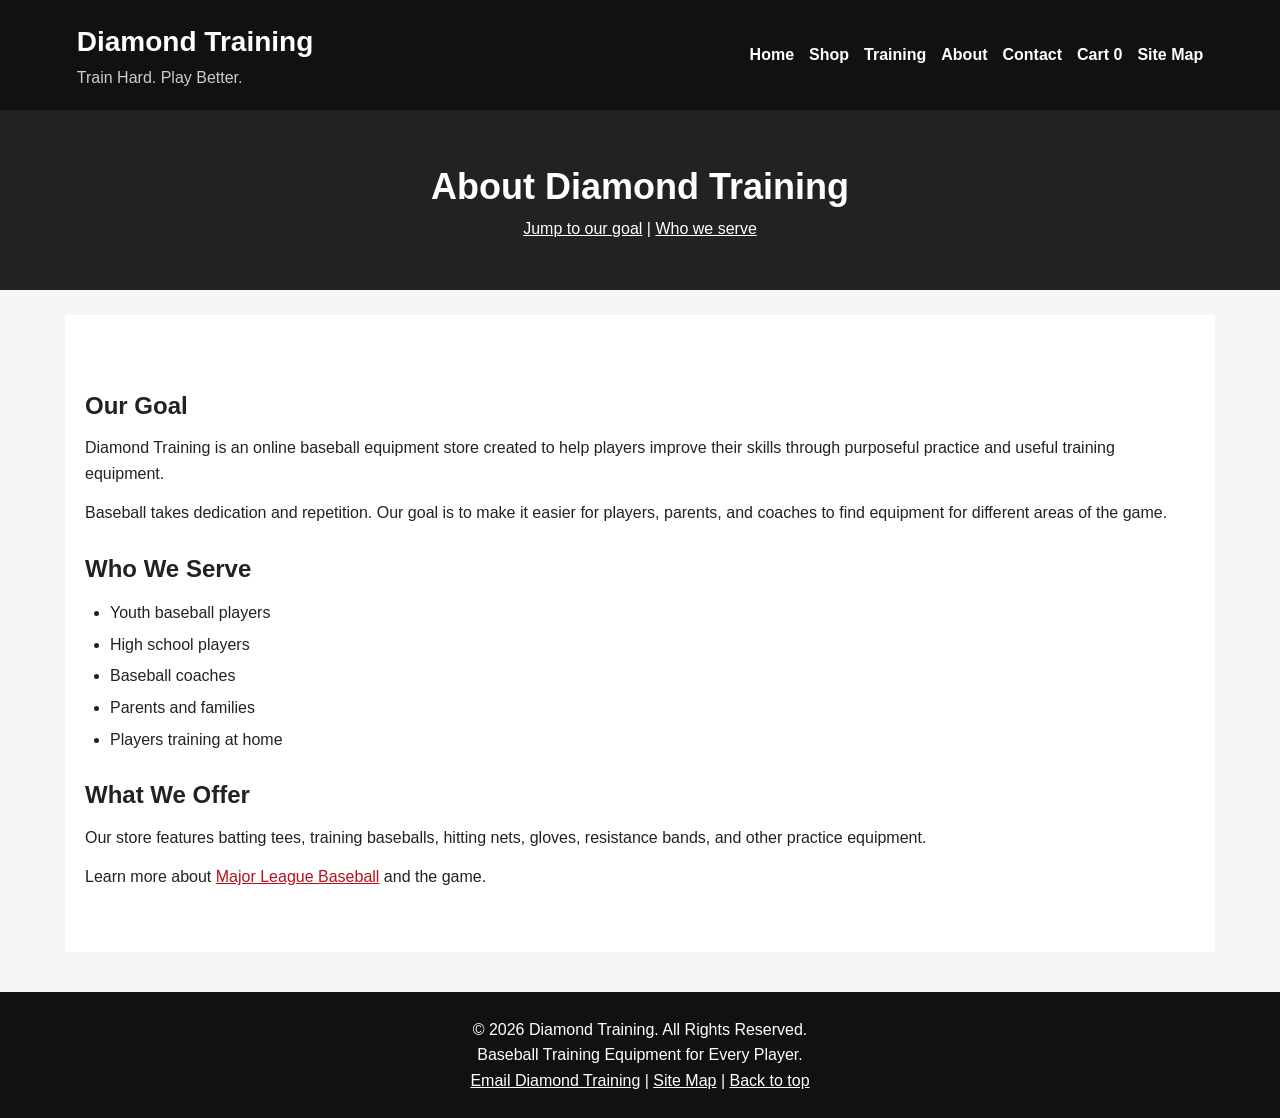
<file: baseball-store/about.html>
<!DOCTYPE html>
<html lang="en">
<head>
<meta charset="UTF-8">
<meta name="viewport" content="width=device-width, initial-scale=1.0">
<meta name="description" content="Learn about Diamond Training and our goal of helping baseball players practice with confidence.">
<meta name="author" content="Diamond Training">
<title>About Us | Diamond Training</title>
<link rel="stylesheet" href="css/style.css">
<script src="js/site.js" defer></script>
</head>
<body>
<!-- Shared navigation appears on every page. -->
<header id="top"><div class="logo"><h1>Diamond Training</h1><p>Train Hard. Play Better.</p></div><nav aria-label="Main navigation"><a href="index.html">Home</a><a href="products.html">Shop</a><a href="training.html">Training</a><a href="about.html">About</a><a href="contact.html">Contact</a><a href="cart.html">Cart <span id="cart-count">0</span></a><a href="sitemap.html">Site Map</a></nav></header>
<main>

<section class="page-title"><h2>About Diamond Training</h2><p><a href="#goal">Jump to our goal</a> | <a href="#audience">Who we serve</a></p></section><section class="about" id="goal"><h2>Our Goal</h2><p>Diamond Training is an online baseball equipment store created to help players improve their skills through purposeful practice and useful training equipment.</p><p>Baseball takes dedication and repetition. Our goal is to make it easier for players, parents, and coaches to find equipment for different areas of the game.</p><h2 id="audience">Who We Serve</h2><ul><li>Youth baseball players</li><li>High school players</li><li>Baseball coaches</li><li>Parents and families</li><li>Players training at home</li></ul><h2>What We Offer</h2><p>Our store features batting tees, training baseballs, hitting nets, gloves, resistance bands, and other practice equipment.</p><p>Learn more about <a href="https://www.mlb.com/">Major League Baseball</a> and the game.</p></section>
</main>
<footer><p>&copy; 2026 Diamond Training. All Rights Reserved.</p><p>Baseball Training Equipment for Every Player.</p><p><a href="mailto:info@diamondtraining.example">Email Diamond Training</a> | <a href="sitemap.html">Site Map</a> | <a href="#top">Back to top</a></p></footer>
</body>
</html>
</file>
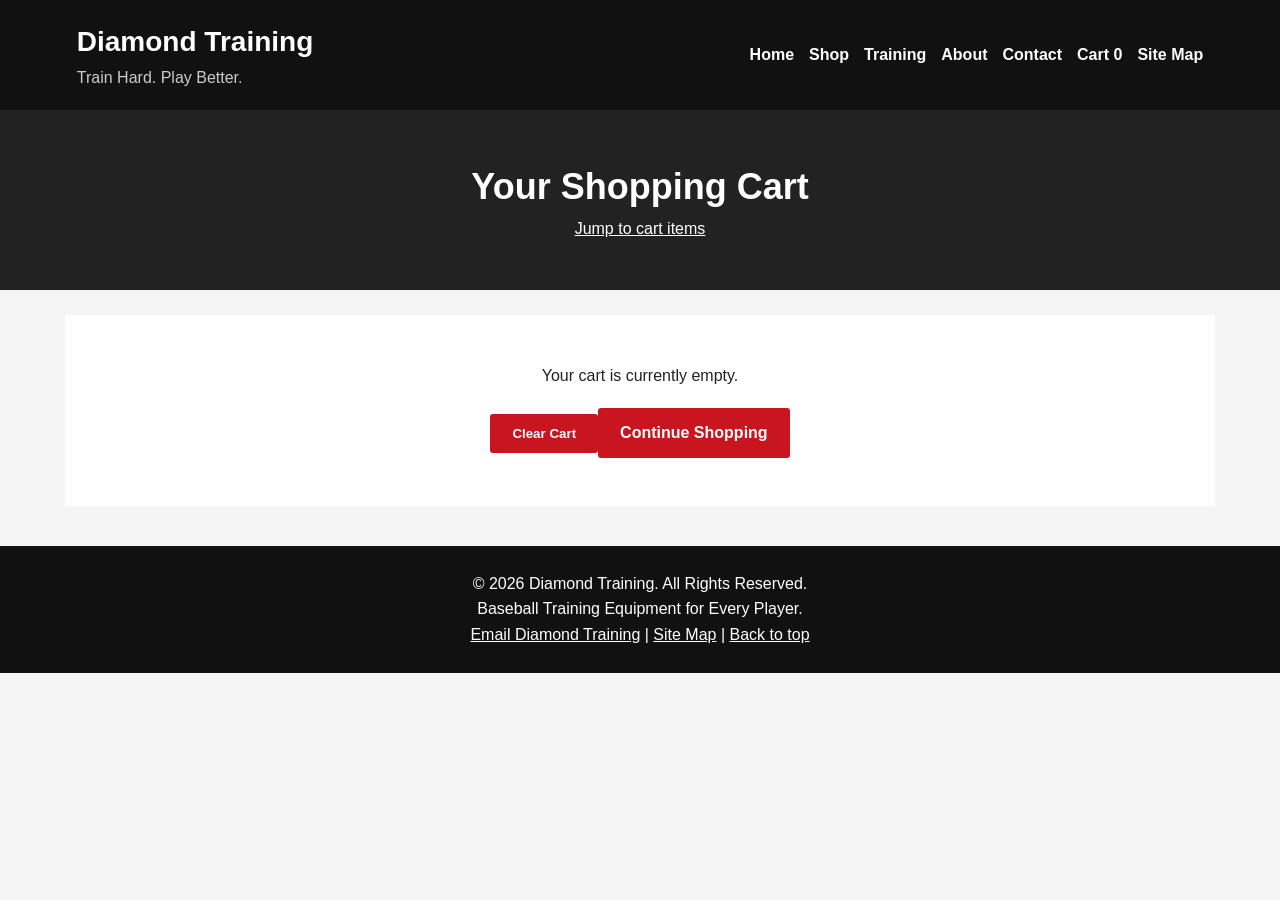
<file: baseball-store/cart.html>
<!DOCTYPE html>
<html lang="en">
<head>
<meta charset="UTF-8">
<meta name="viewport" content="width=device-width, initial-scale=1.0">
<meta name="description" content="Review the baseball training products you have added to your shopping cart.">
<meta name="author" content="Diamond Training">
<title>Shopping Cart | Diamond Training</title>
<link rel="stylesheet" href="css/style.css">
<script src="js/site.js" defer></script>
</head>
<body>
<!-- Shared navigation appears on every page. -->
<header id="top"><div class="logo"><h1>Diamond Training</h1><p>Train Hard. Play Better.</p></div><nav aria-label="Main navigation"><a href="index.html">Home</a><a href="products.html">Shop</a><a href="training.html">Training</a><a href="about.html">About</a><a href="contact.html">Contact</a><a href="cart.html">Cart <span id="cart-count">0</span></a><a href="sitemap.html">Site Map</a></nav></header>
<main>

<section class="page-title"><h2>Your Shopping Cart</h2><p><a href="#cart-items">Jump to cart items</a></p></section><section class="cart" id="cart-items"><div id="cart-list"><p>Your cart is currently empty.</p></div><p id="cart-total" class="cart-total"></p><button type="button" onclick="clearCart()">Clear Cart</button><a href="products.html" class="button">Continue Shopping</a></section>
</main>
<footer><p>&copy; 2026 Diamond Training. All Rights Reserved.</p><p>Baseball Training Equipment for Every Player.</p><p><a href="mailto:info@diamondtraining.example">Email Diamond Training</a> | <a href="sitemap.html">Site Map</a> | <a href="#top">Back to top</a></p></footer>
</body>
</html>
</file>
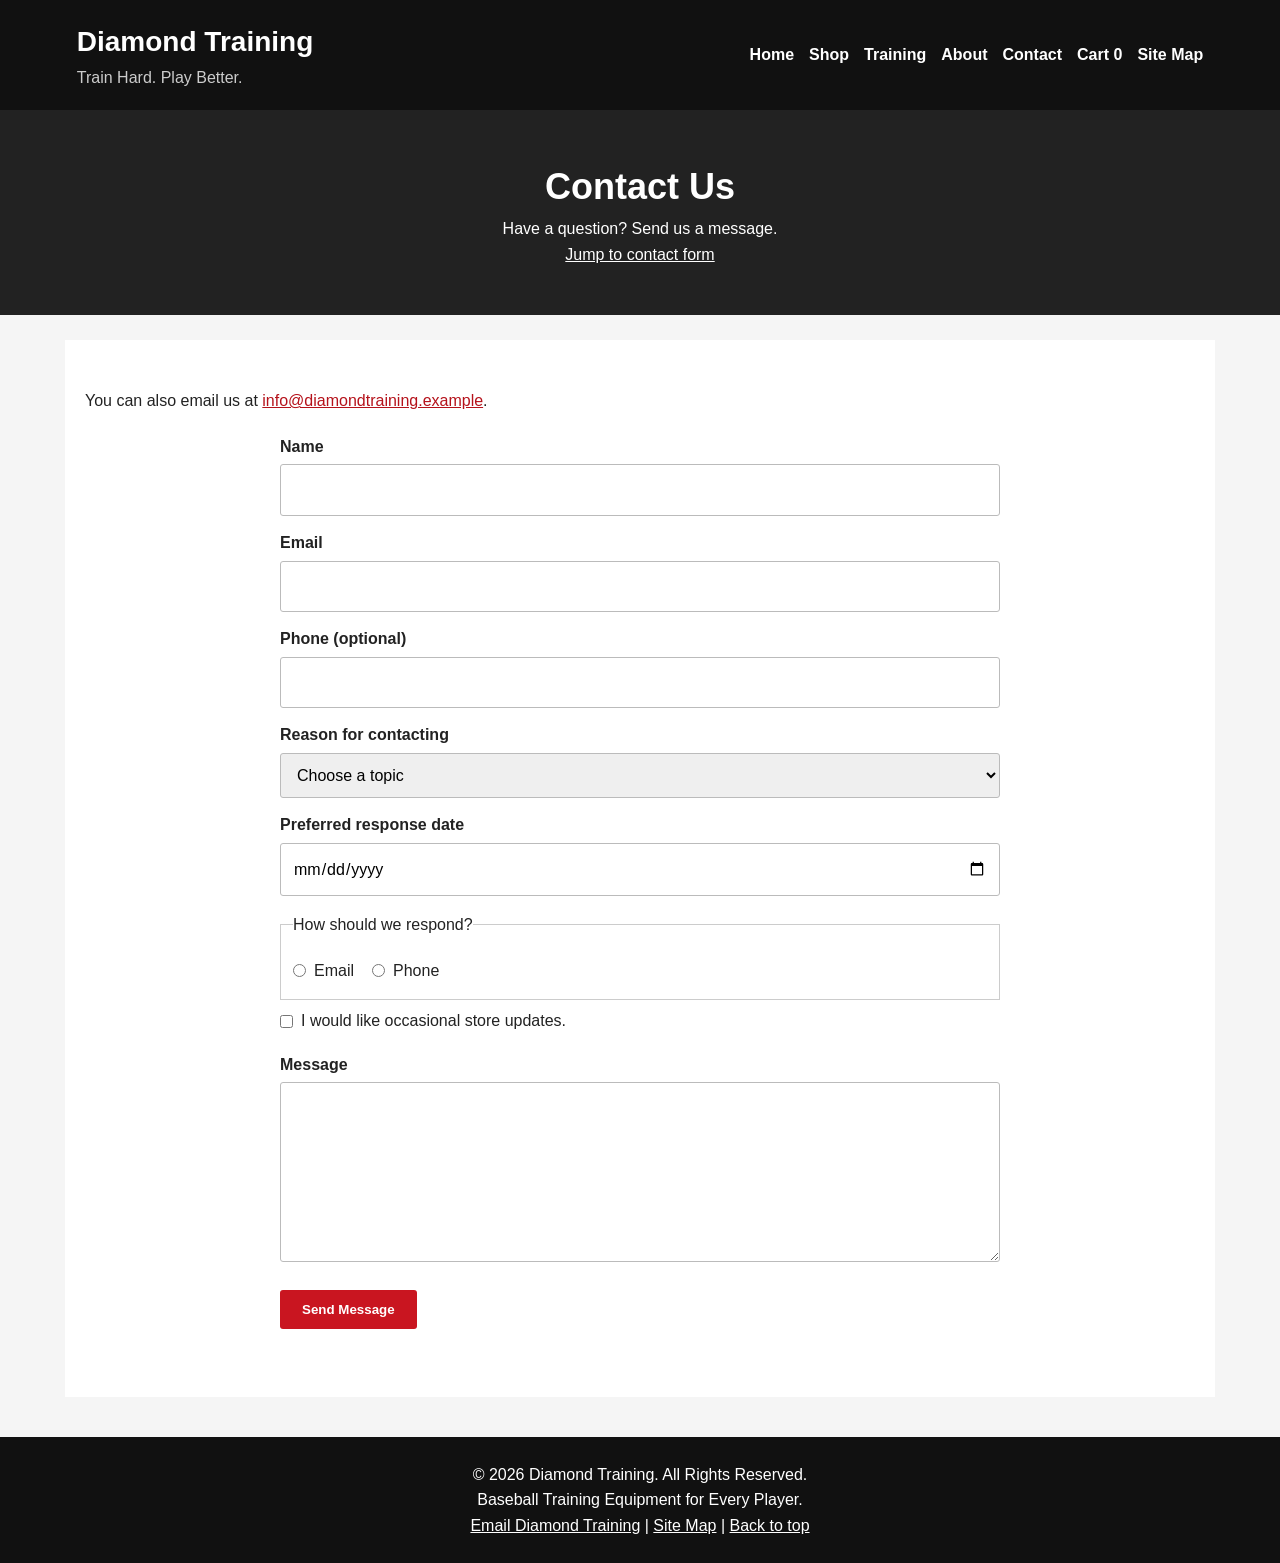
<file: baseball-store/contact.html>
<!DOCTYPE html>
<html lang="en">
<head>
<meta charset="UTF-8">
<meta name="viewport" content="width=device-width, initial-scale=1.0">
<meta name="description" content="Contact Diamond Training with product questions, feedback, or general inquiries.">
<meta name="author" content="Diamond Training">
<title>Contact | Diamond Training</title>
<link rel="stylesheet" href="css/style.css">
<script src="js/site.js" defer></script>
</head>
<body>
<!-- Shared navigation appears on every page. -->
<header id="top"><div class="logo"><h1>Diamond Training</h1><p>Train Hard. Play Better.</p></div><nav aria-label="Main navigation"><a href="index.html">Home</a><a href="products.html">Shop</a><a href="training.html">Training</a><a href="about.html">About</a><a href="contact.html">Contact</a><a href="cart.html">Cart <span id="cart-count">0</span></a><a href="sitemap.html">Site Map</a></nav></header>
<main>

<section class="page-title"><h2>Contact Us</h2><p>Have a question? Send us a message.</p><p><a href="#contact-form">Jump to contact form</a></p></section><section class="contact" id="contact-form"><p>You can also email us at <a href="mailto:info@diamondtraining.example">info@diamondtraining.example</a>.</p><form id="contactForm">
<label for="name">Name</label><input type="text" id="name" name="name" required minlength="2">
<label for="email">Email</label><input type="email" id="email" name="email" required>
<label for="phone">Phone (optional)</label><input type="tel" id="phone" name="phone" pattern="[0-9() +.-]{7,}">
<label for="topic">Reason for contacting</label><select id="topic" name="topic" required><option value="">Choose a topic</option><option>Product question</option><option>Order question</option><option>Feedback</option><option>Other</option></select>
<label for="date">Preferred response date</label><input type="date" id="date" name="date">
<fieldset><legend>How should we respond?</legend><label class="choice"><input type="radio" name="reply" value="email" required> Email</label><label class="choice"><input type="radio" name="reply" value="phone"> Phone</label></fieldset>
<label class="choice"><input type="checkbox" name="updates" value="yes"> I would like occasional store updates.</label>
<label for="message">Message</label><textarea id="message" name="message" rows="6" required minlength="10"></textarea>
<button type="submit">Send Message</button><p id="form-status" role="status" aria-live="polite"></p></form></section>
</main>
<footer><p>&copy; 2026 Diamond Training. All Rights Reserved.</p><p>Baseball Training Equipment for Every Player.</p><p><a href="mailto:info@diamondtraining.example">Email Diamond Training</a> | <a href="sitemap.html">Site Map</a> | <a href="#top">Back to top</a></p></footer>
</body>
</html>
</file>
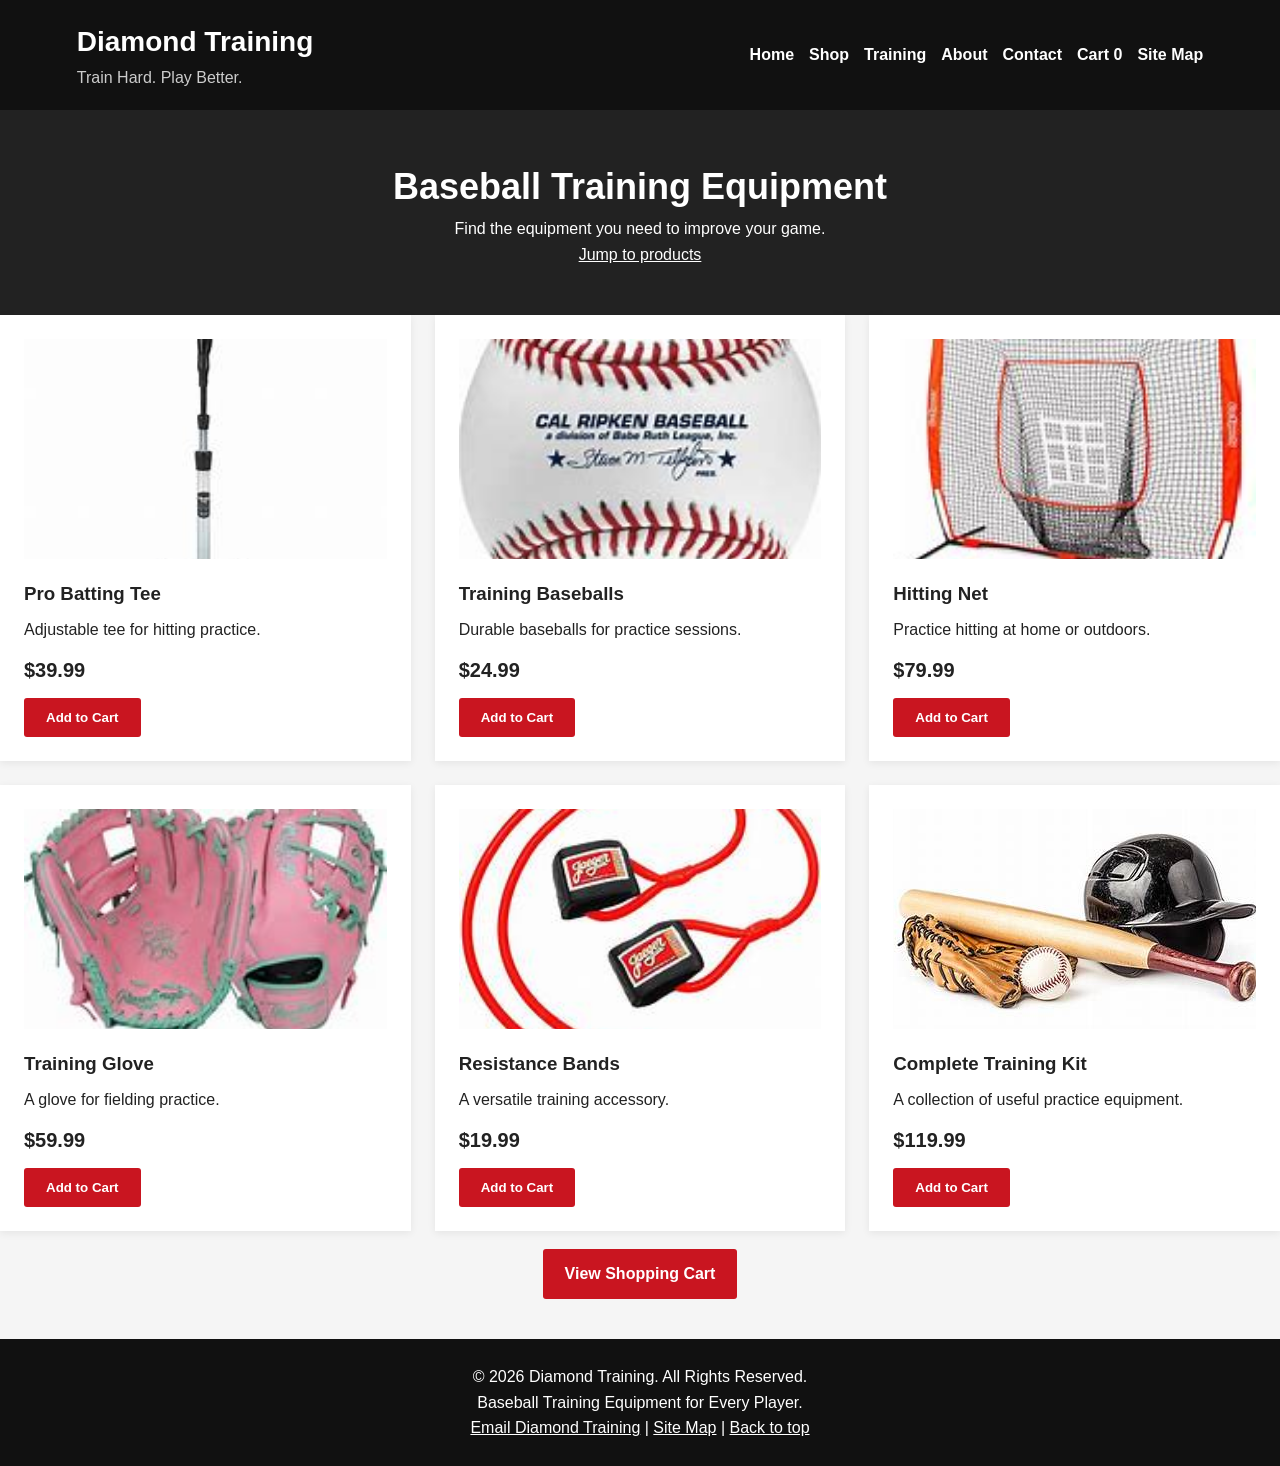
<file: baseball-store/products.html>
<!DOCTYPE html>
<html lang="en">
<head>
<meta charset="UTF-8">
<meta name="viewport" content="width=device-width, initial-scale=1.0">
<meta name="description" content="Browse baseball training equipment including batting tees, training balls, nets, gloves, and resistance bands.">
<meta name="author" content="Diamond Training">
<title>Shop | Diamond Training</title>
<link rel="stylesheet" href="css/style.css">
<script src="js/site.js" defer></script>
</head>
<body>
<!-- Shared navigation appears on every page. -->
<header id="top"><div class="logo"><h1>Diamond Training</h1><p>Train Hard. Play Better.</p></div><nav aria-label="Main navigation"><a href="index.html">Home</a><a href="products.html">Shop</a><a href="training.html">Training</a><a href="about.html">About</a><a href="contact.html">Contact</a><a href="cart.html">Cart <span id="cart-count">0</span></a><a href="sitemap.html">Site Map</a></nav></header>
<main>

<section class="page-title"><h2>Baseball Training Equipment</h2><p>Find the equipment you need to improve your game.</p><p><a href="#products">Jump to products</a></p></section>
<section class="shop" id="products"><article class="product"><img src="images/batting-tee.jpg" alt="Pro Batting Tee"><h3>Pro Batting Tee</h3><p>Adjustable tee for hitting practice.</p><h4>$39.99</h4><button type="button" onclick="addToCart('Pro Batting Tee',39.99)">Add to Cart</button></article><article class="product"><img src="images/training-balls.jpg" alt="Training Baseballs"><h3>Training Baseballs</h3><p>Durable baseballs for practice sessions.</p><h4>$24.99</h4><button type="button" onclick="addToCart('Training Baseballs',24.99)">Add to Cart</button></article><article class="product"><img src="images/hitting-net.jpg" alt="Hitting Net"><h3>Hitting Net</h3><p>Practice hitting at home or outdoors.</p><h4>$79.99</h4><button type="button" onclick="addToCart('Hitting Net',79.99)">Add to Cart</button></article><article class="product"><img src="images/baseball-glove.jpg" alt="Training Glove"><h3>Training Glove</h3><p>A glove for fielding practice.</p><h4>$59.99</h4><button type="button" onclick="addToCart('Training Glove',59.99)">Add to Cart</button></article><article class="product"><img src="images/resistance-bands.jpg" alt="Resistance Bands"><h3>Resistance Bands</h3><p>A versatile training accessory.</p><h4>$19.99</h4><button type="button" onclick="addToCart('Resistance Bands',19.99)">Add to Cart</button></article><article class="product"><img src="images/baseball-equipment.jpg" alt="Complete Training Kit"><h3>Complete Training Kit</h3><p>A collection of useful practice equipment.</p><h4>$119.99</h4><button type="button" onclick="addToCart('Complete Training Kit',119.99)">Add to Cart</button></article></section>
<p class="center"><a href="cart.html" class="button">View Shopping Cart</a></p>
</main>
<footer><p>&copy; 2026 Diamond Training. All Rights Reserved.</p><p>Baseball Training Equipment for Every Player.</p><p><a href="mailto:info@diamondtraining.example">Email Diamond Training</a> | <a href="sitemap.html">Site Map</a> | <a href="#top">Back to top</a></p></footer>
</body>
</html>
</file>
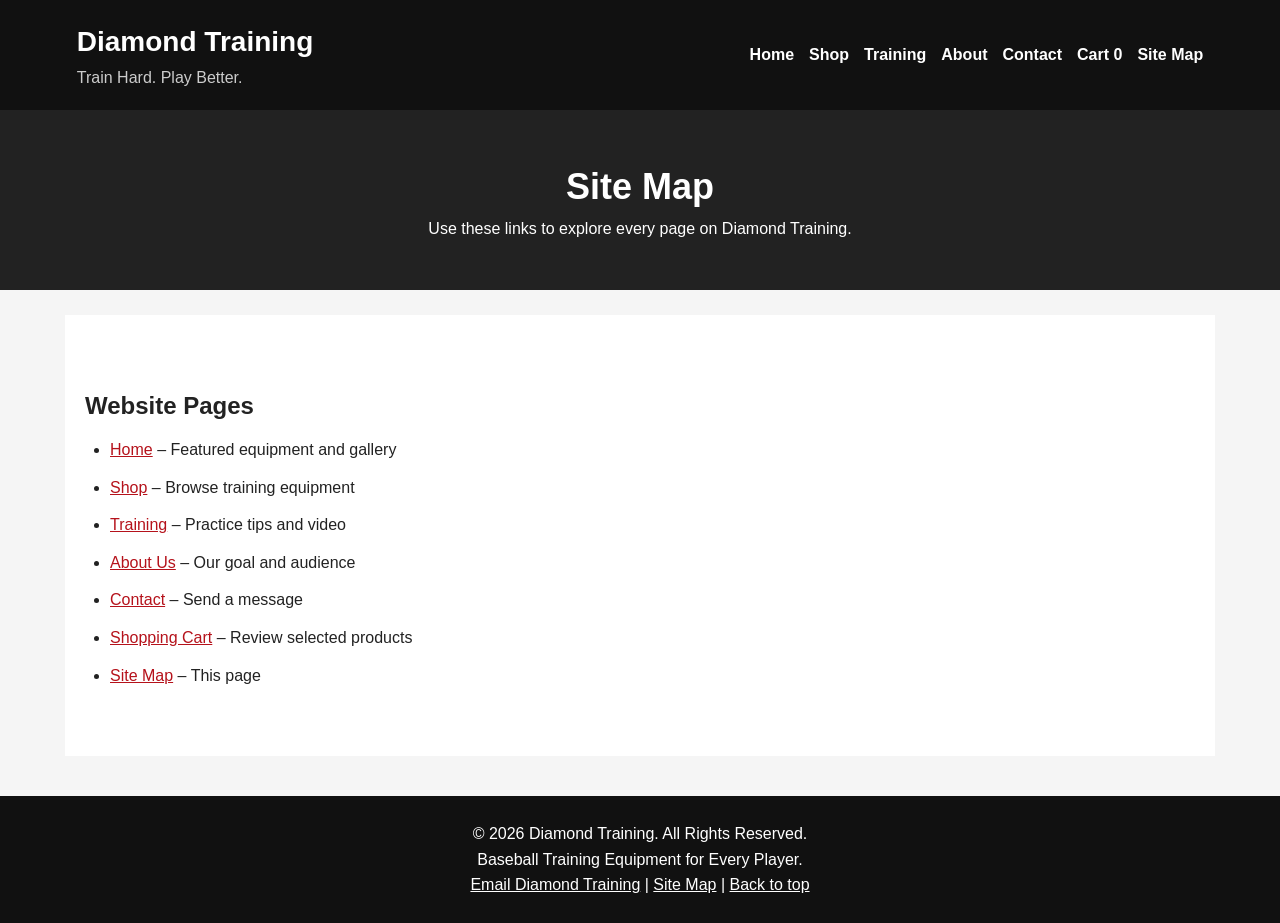
<file: baseball-store/sitemap.html>
<!DOCTYPE html>
<html lang="en">
<head>
<meta charset="UTF-8">
<meta name="viewport" content="width=device-width, initial-scale=1.0">
<meta name="description" content="A complete directory of all Diamond Training website pages.">
<meta name="author" content="Diamond Training">
<title>Site Map | Diamond Training</title>
<link rel="stylesheet" href="css/style.css">
<script src="js/site.js" defer></script>
</head>
<body>
<!-- Shared navigation appears on every page. -->
<header id="top"><div class="logo"><h1>Diamond Training</h1><p>Train Hard. Play Better.</p></div><nav aria-label="Main navigation"><a href="index.html">Home</a><a href="products.html">Shop</a><a href="training.html">Training</a><a href="about.html">About</a><a href="contact.html">Contact</a><a href="cart.html">Cart <span id="cart-count">0</span></a><a href="sitemap.html">Site Map</a></nav></header>
<main>

<section class="page-title"><h2>Site Map</h2><p>Use these links to explore every page on Diamond Training.</p></section><section class="about"><h2>Website Pages</h2><ul class="sitemap"><li><a href="index.html">Home</a> – Featured equipment and gallery</li><li><a href="products.html">Shop</a> – Browse training equipment</li><li><a href="training.html">Training</a> – Practice tips and video</li><li><a href="about.html">About Us</a> – Our goal and audience</li><li><a href="contact.html">Contact</a> – Send a message</li><li><a href="cart.html">Shopping Cart</a> – Review selected products</li><li><a href="sitemap.html">Site Map</a> – This page</li></ul></section>
</main>
<footer><p>&copy; 2026 Diamond Training. All Rights Reserved.</p><p>Baseball Training Equipment for Every Player.</p><p><a href="mailto:info@diamondtraining.example">Email Diamond Training</a> | <a href="sitemap.html">Site Map</a> | <a href="#top">Back to top</a></p></footer>
</body>
</html>
</file>
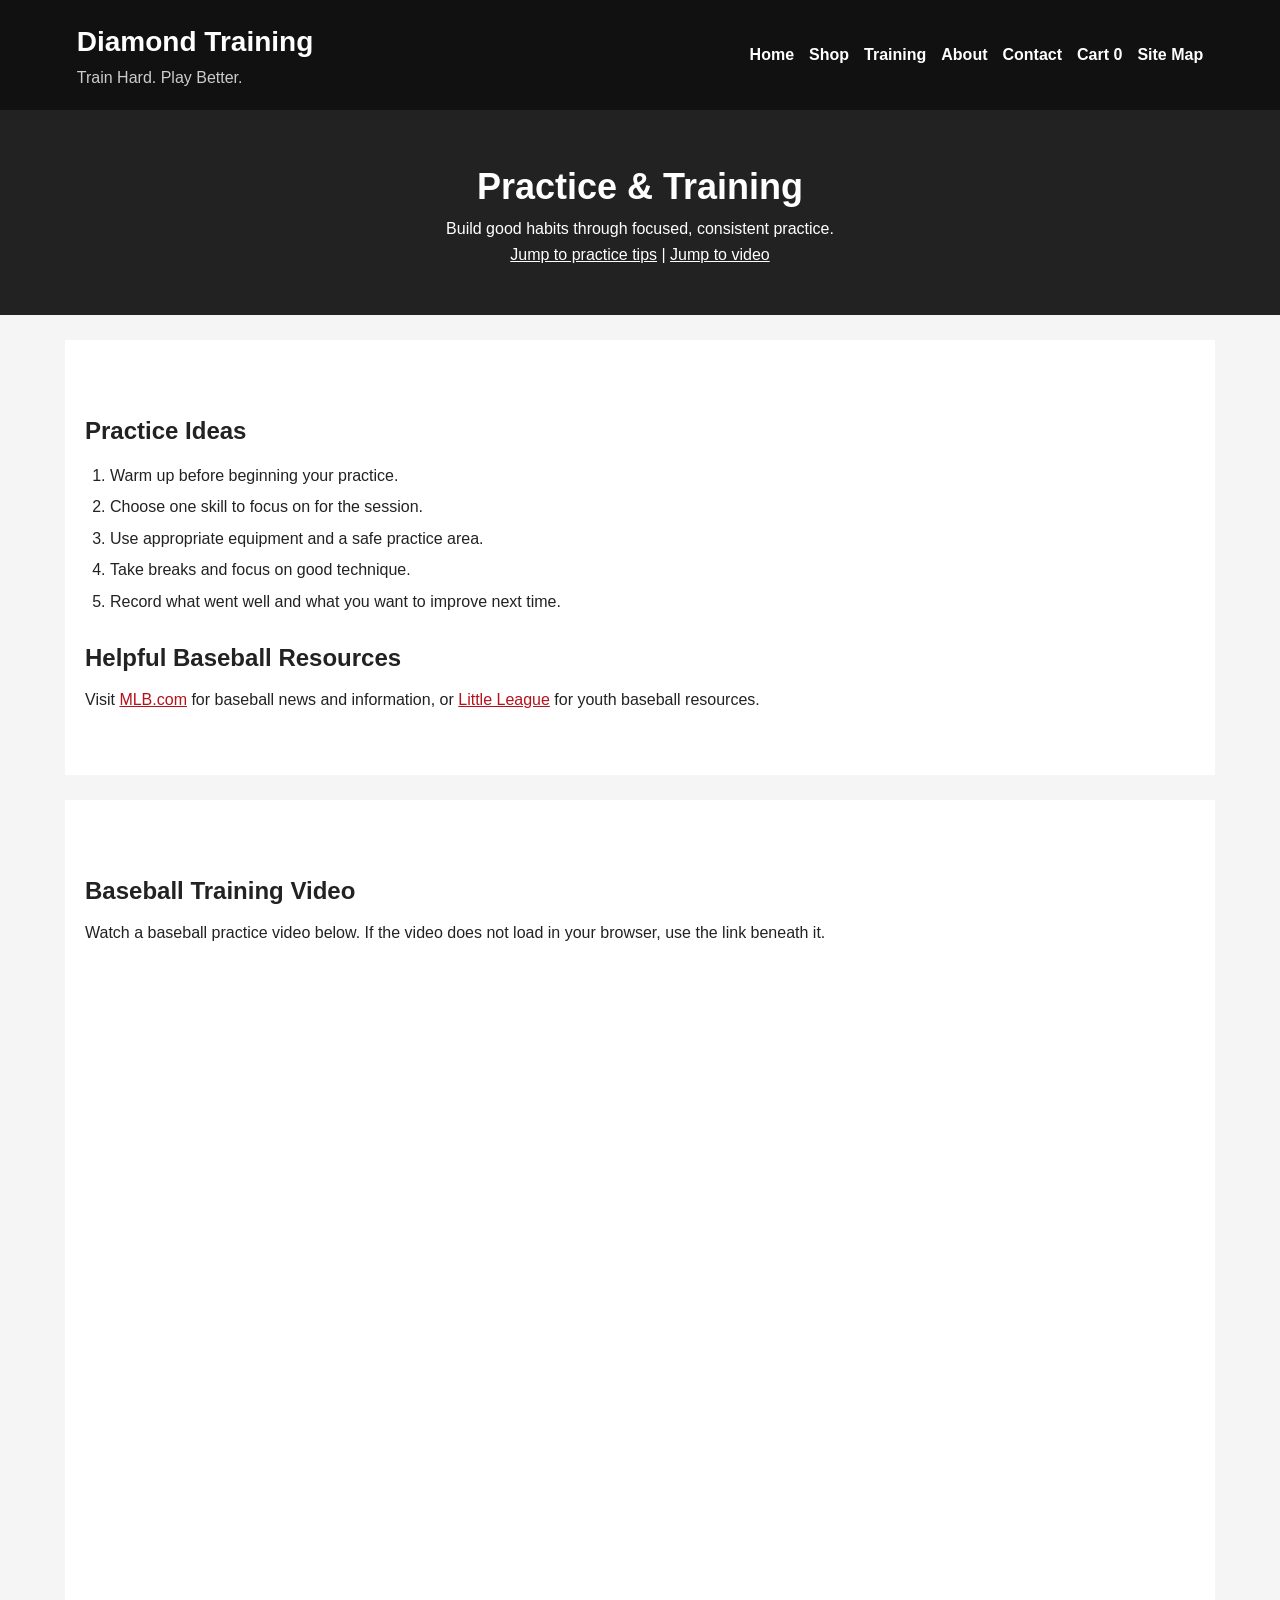
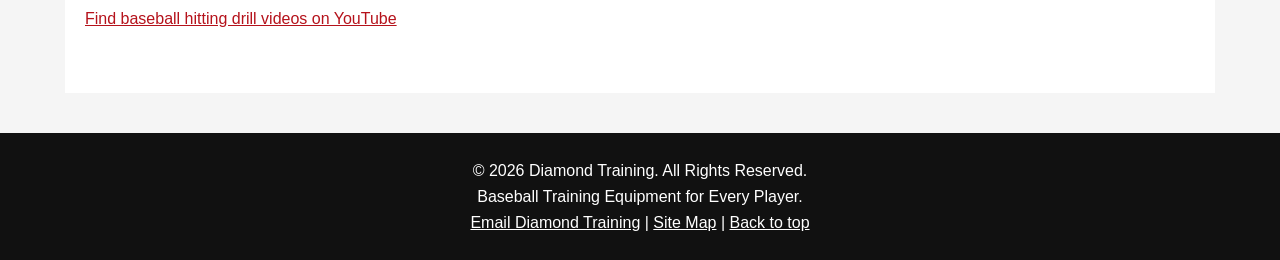
<file: baseball-store/training.html>
<!DOCTYPE html>
<html lang="en">
<head>
<meta charset="UTF-8">
<meta name="viewport" content="width=device-width, initial-scale=1.0">
<meta name="description" content="Explore simple baseball practice ideas and watch a training video.">
<meta name="author" content="Diamond Training">
<title>Training | Diamond Training</title>
<link rel="stylesheet" href="css/style.css">
<script src="js/site.js" defer></script>
</head>
<body>
<!-- Shared navigation appears on every page. -->
<header id="top"><div class="logo"><h1>Diamond Training</h1><p>Train Hard. Play Better.</p></div><nav aria-label="Main navigation"><a href="index.html">Home</a><a href="products.html">Shop</a><a href="training.html">Training</a><a href="about.html">About</a><a href="contact.html">Contact</a><a href="cart.html">Cart <span id="cart-count">0</span></a><a href="sitemap.html">Site Map</a></nav></header>
<main>

<section class="page-title"><h2>Practice & Training</h2><p>Build good habits through focused, consistent practice.</p><p><a href="#practice-tips">Jump to practice tips</a> | <a href="#training-video">Jump to video</a></p></section><section class="about" id="practice-tips"><h2>Practice Ideas</h2><ol><li>Warm up before beginning your practice.</li><li>Choose one skill to focus on for the session.</li><li>Use appropriate equipment and a safe practice area.</li><li>Take breaks and focus on good technique.</li><li>Record what went well and what you want to improve next time.</li></ol><h2>Helpful Baseball Resources</h2><p>Visit <a href="https://www.mlb.com/">MLB.com</a> for baseball news and information, or <a href="https://www.littleleague.org/">Little League</a> for youth baseball resources.</section><section class="about" id="training-video"><h2>Baseball Training Video</h2><p>Watch a baseball practice video below. If the video does not load in your browser, use the link beneath it.</p><div class="video-wrap"><iframe src="https://www.youtube-nocookie.com/embed/4Jnd8N9Lwv4" title="Baseball hitting drills video search" allow="accelerometer; autoplay; clipboard-write; encrypted-media; gyroscope; picture-in-picture" allowfullscreen loading="lazy"></iframe></div><p><a href="https://www.youtube.com/results?search_query=baseball+hitting+drills" target="_blank" rel="noopener">Find baseball hitting drill videos on YouTube</a></p></section>
</main>
<footer><p>&copy; 2026 Diamond Training. All Rights Reserved.</p><p>Baseball Training Equipment for Every Player.</p><p><a href="mailto:info@diamondtraining.example">Email Diamond Training</a> | <a href="sitemap.html">Site Map</a> | <a href="#top">Back to top</a></p></footer>
</body>
</html>
</file>
<file: baseball-store/css/style.css>
/* Diamond Training responsive stylesheet */
*{box-sizing:border-box;margin:0;padding:0}html{scroll-behavior:smooth}body{font-family:Arial,Helvetica,sans-serif;line-height:1.6;background:#f5f5f5;color:#222}a{color:#b5121b}a:focus,button:focus,input:focus,select:focus,textarea:focus{outline:3px solid #f2b705;outline-offset:2px}
header{background:#111;color:#fff;padding:20px 6%;display:flex;justify-content:space-between;align-items:center;gap:20px}.logo h1{font-size:28px}.logo p{color:#ccc}nav{display:flex;flex-wrap:wrap;gap:15px}nav a{color:#fff;text-decoration:none;font-weight:bold}nav a:hover{color:#ff5252}
.hero{min-height:430px;background:linear-gradient(90deg,rgba(0,0,0,.78),rgba(0,0,0,.12)),url('../images/baseball-equipment.jpg') center/cover;display:flex;align-items:center;padding:50px 8%}.hero-text{color:white;padding:30px;max-width:600px}.hero-text h2{font-size:clamp(2rem,5vw,3rem);line-height:1.15;margin-bottom:15px}.hero-text p{font-size:18px;margin-bottom:24px}
.button,button{background:#c91520;color:white;border:0;padding:12px 22px;text-decoration:none;font-weight:bold;cursor:pointer;display:inline-block;border-radius:3px}.button:hover,button:hover{background:#940d15}
.welcome,.categories,.featured,.why-us,.about,.contact,.cart{max-width:1150px;margin:auto;padding:48px 20px}.welcome{text-align:center}.welcome h2,.categories h2,.featured h2,.why-us h2{margin-bottom:20px;font-size:30px}.skip-links,.center{text-align:center;margin:18px}.category-container,.features{display:flex;gap:22px}.category,.features div,.product{background:#fff;padding:24px;box-shadow:0 2px 8px #00000012;flex:1}.category a{font-weight:bold}.product-container,.shop{display:grid;grid-template-columns:repeat(3,minmax(0,1fr));gap:24px}.product img{width:100%;height:220px;object-fit:cover;margin-bottom:12px}.product h3{margin-bottom:8px}.product h4{font-size:20px;margin:12px 0}.page-title{background:#222;color:white;text-align:center;padding:48px 20px}.page-title h2{font-size:36px}.page-title a{color:white}.about,.contact,.cart{background:white;margin-top:25px}.about h2{margin:24px 0 10px}.about p{margin-bottom:14px}.about ul,.about ol{margin:12px 0 20px 25px}.about li{margin:6px 0}
form{max-width:720px;margin:20px auto}form label{display:block;margin-top:14px;font-weight:bold}form input:not([type=checkbox]):not([type=radio]),form textarea,form select{width:100%;padding:12px;margin-top:5px;border:1px solid #bbb;border-radius:3px;font:inherit}fieldset{border:1px solid #ccc;padding:12px;margin-top:16px}fieldset label,.choice{font-weight:normal;display:inline-flex;align-items:center;gap:8px;margin:8px 18px 4px 0}form button{margin-top:20px}#form-status{margin-top:12px;font-weight:bold}
.gallery{display:grid;grid-template-columns:repeat(4,1fr);gap:16px}.gallery figure{background:white;padding:10px;text-align:center}.gallery img{width:100%;height:180px;object-fit:cover}.gallery .icon-image{object-fit:contain;padding:30px}.video-wrap{position:relative;width:100%;padding-bottom:56.25%;height:0;margin:18px 0}.video-wrap iframe{position:absolute;inset:0;width:100%;height:100%;border:0}.sitemap li{margin:12px 0}.cart{text-align:center}.cart-total{font-size:22px;font-weight:bold;margin:20px}footer{background:#111;color:white;text-align:center;padding:25px;margin-top:40px}footer a{color:#fff}
@media(max-width:800px){header{flex-direction:column;text-align:center}nav{justify-content:center}.category-container,.features{flex-direction:column}.product-container,.shop{grid-template-columns:repeat(2,minmax(0,1fr))}.gallery{grid-template-columns:repeat(2,1fr)}}
@media(max-width:520px){.product-container,.shop,.gallery{grid-template-columns:1fr}.hero{padding:25px 5%;min-height:360px}.hero-text{padding:18px}.page-title h2{font-size:29px}nav{gap:10px}}
</file>
